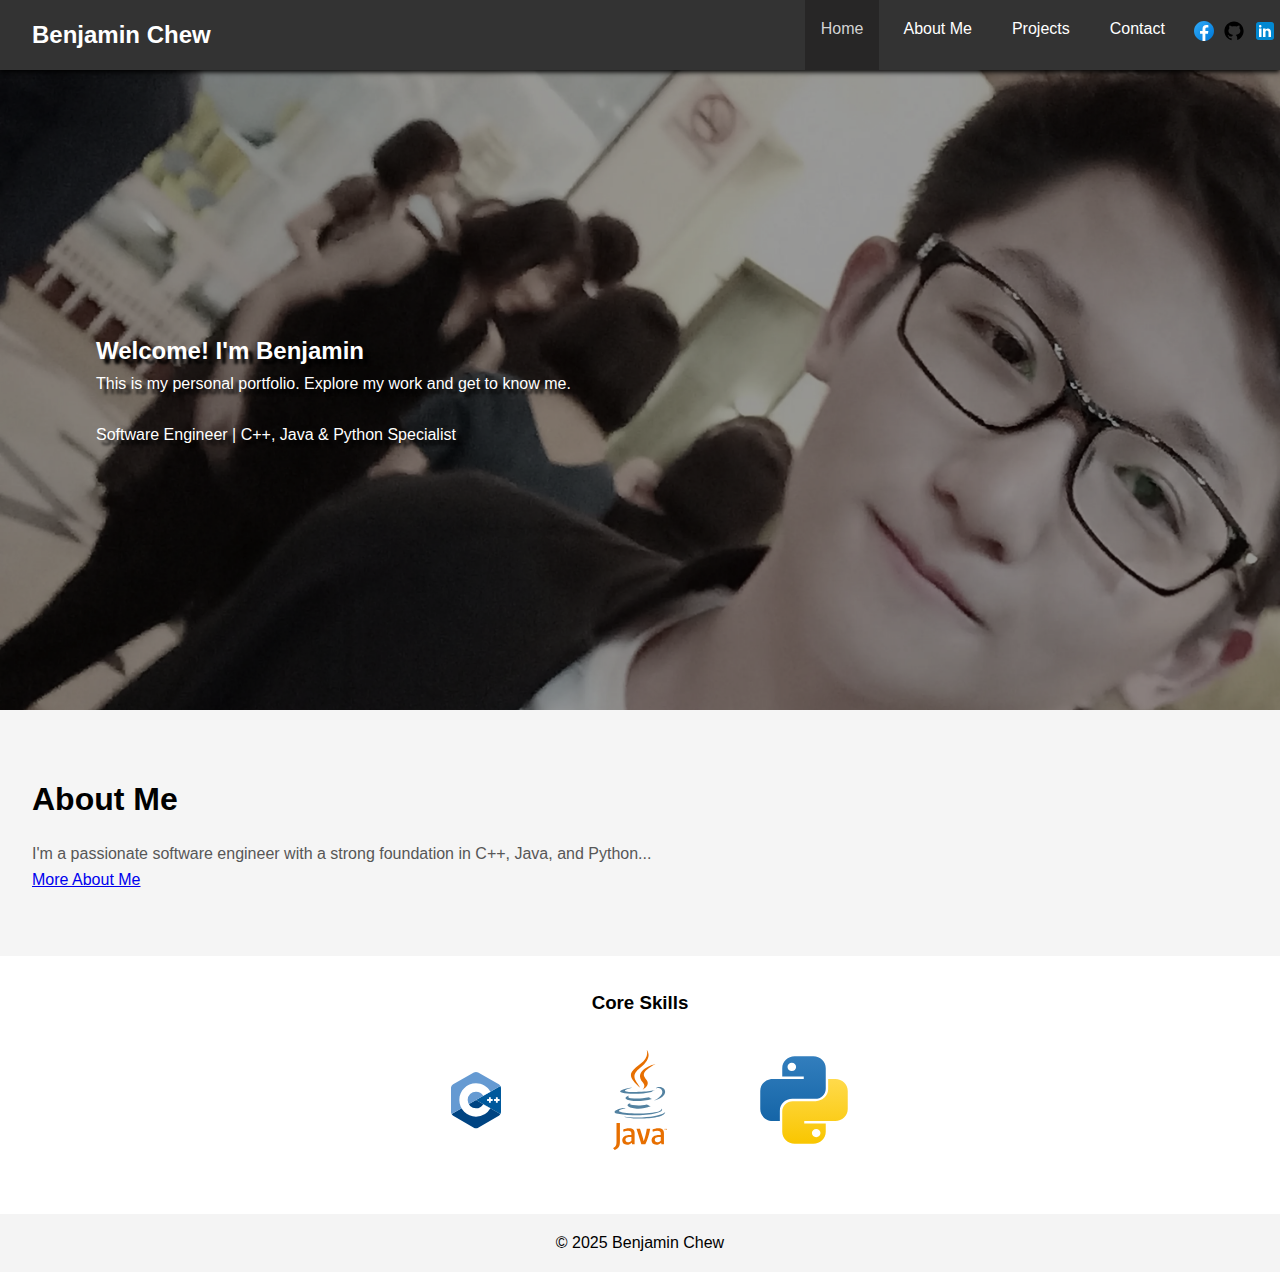
<file: index.html>
<!DOCTYPE html>
<html lang="en">
<head>
    <meta charset="UTF-8">
    <meta name="viewport" content="width=device-width, initial-scale=1.0">
    <title>Benjamin | Home</title>
    <link rel="stylesheet" type="text/css" href="css/style.css">
    <script src="js/script.js"></script>
</head>
<body>
    <header>
        <nav class="navbar">
            <a class="logo-text" href="index.html"><h1>Benjamin Chew</h1></a>
            <button class="menu-toggle" id="menu-toggle">&#9776;</button>
            <ul class="nav-links" id="nav-links">
                <li><a href="index.html">Home</a></li>
                <li><a href="about.html">About Me</a></li>
                <li><a href="projects.html">Projects</a></li>
                <li><a href="contact.html">Contact</a></li>
                <li>
                    <div class="social-links" id="social-links">
                        <a href="https://facebook.com/C8763oooooh" target="_blank"><img src="assets/facebook.svg"></a>
                        <a href="https://github.com/jun9187" target="_blank"><img src="assets/github.svg"></a>
                        <a href="https://www.linkedin.com/in/chew-benjamin-aa1b03195/" target="_blank"><img src="assets/linkedin.svg"></a>
                    </div>
                </li>
            </ul>
        </nav>
    </header>

    <main class="home">
        <section class="intro">
            <h1>Welcome! I'm Benjamin</h1>
            <p>This is my personal portfolio. Explore my work and get to know me.</p><br>
            <p class="tagline">Software Engineer | C++, Java & Python Specialist</p>
        </section>

        <section class="bio">
            <h3>About Me</h3>
            <p>I'm a passionate software engineer with a strong foundation in C++, Java, and Python...</p>
            <a href="about.html" class="secondary-button">More About Me</a>
        </section>

        <section class="skills">
            <h3>Core Skills</h3>
            <ul class="skill-list">
                <li><img src="assets/cpp.svg" alt="C++ Logo"></li>
                <li><img src="assets/java.svg" alt="Java Logo"></li>
                <li><img src="assets/python.svg" alt="Python Logo"></li>
            </ul>
        </section>

    </main>

    <footer>
        <p>© 2025 Benjamin Chew</p>
    </footer>
</body>
</html>
</file>
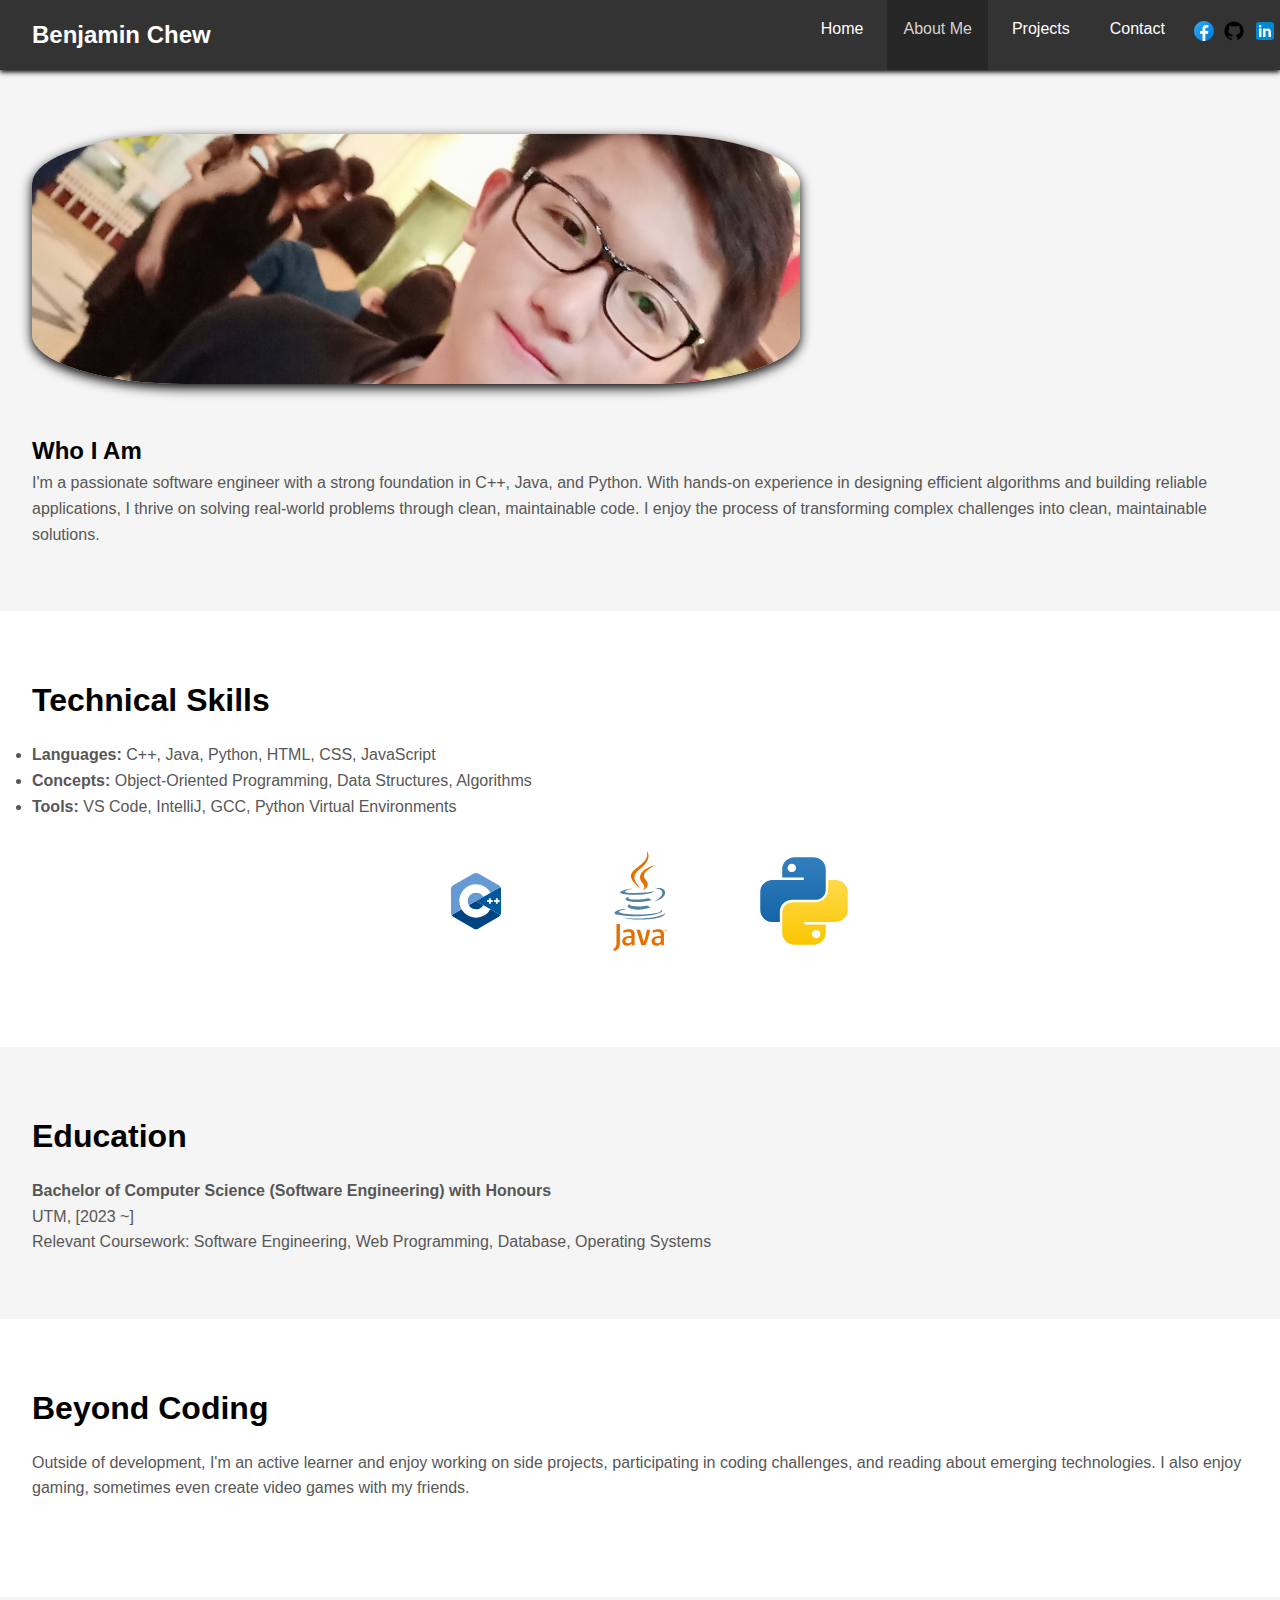
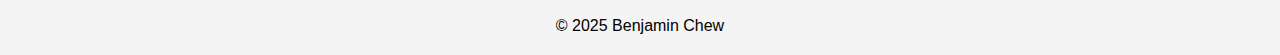
<file: about.html>
<!DOCTYPE html>
<html lang="en">
<head>
    <meta charset="UTF-8">
    <meta name="viewport" content="width=device-width, initial-scale=1.0">
    <title>Benjamin | About</title>
    <link rel="stylesheet" type="text/css" href="css/style.css">
    <script src="js/script.js"></script>
</head>
<body>
    <header>
        <nav class="navbar">
            <a class="logo-text" href="index.html"><h1>Benjamin Chew</h1></a>
            <button class="menu-toggle" id="menu-toggle">&#9776;</button>
            <ul class="nav-links" id="nav-links">
                <li><a href="index.html">Home</a></li>
                <li><a href="about.html">About Me</a></li>
                <li><a href="projects.html">Projects</a></li>
                <li><a href="contact.html">Contact</a></li>
                <li>
                    <div class="social-links" id="social-links">
                        <a href="https://facebook.com/C8763oooooh" target="_blank"><img src="assets/facebook.svg" aria-label="Facebook profile" alt="Facebook Logo"></a>
                        <a href="https://github.com/jun9187" target="_blank"><img src="assets/github.svg" aria-label="GitHub profile" alt="Github Logo"></a>
                        <a href="https://www.linkedin.com/in/chew-benjamin-aa1b03195/" target="_blank"><img src="assets/linkedin.svg" aria-label="Linkedin profile" alt="Linkedin Logo"></a>
                    </div>
                </li>
            </ul>
        </nav>
    </header>

    <main class="about">
        <section class="about-intro">
            <div class="profile-img-container">
                <img src="assets/profile.jpg" alt="Your Profile Photo" class="profile-img">
            </div>
            <h2>Who I Am</h2>
            <p>
                I'm a passionate software engineer with a strong foundation in C++, Java, and Python.
                With hands-on experience in designing efficient algorithms and building reliable applications,
                I thrive on solving real-world problems through clean, maintainable code. I enjoy the process of
                transforming complex challenges into clean, maintainable solutions.
            </p>
        </section>


        <section class="about-skills">
            <h3>Technical Skills</h3>
            <ul>
                <li><b>Languages:</b> C++, Java, Python, HTML, CSS, JavaScript</li>
                <li><b>Concepts:</b> Object-Oriented Programming, Data Structures, Algorithms</li>
                <li><b>Tools:</b> VS Code, IntelliJ, GCC, Python Virtual Environments</li>
            </ul>
            <ul class="skill-list">
                <li><img src="assets/cpp.svg" alt="C++ Logo"></li>
                <li><img src="assets/java.svg" alt="Java Logo"></li>
                <li><img src="assets/python.svg" alt="Python Logo"></li>
            </ul>
        </section>

        <section class="about-education">
            <h3>Education</h3>
            <p>
                <strong>Bachelor of Computer Science (Software Engineering) with Honours</strong><br>
                UTM, [2023 ~]<br>
                Relevant Coursework: Software Engineering, Web Programming, Database, Operating Systems
            </p>
        </section>

        <section class="about-personal">
            <h3>Beyond Coding</h3>
            <p>
                Outside of development, I'm an active learner and enjoy working on side projects, participating
                in coding challenges, and reading about emerging technologies. I also enjoy gaming, sometimes
                even create video games with my friends.
            </p>
        </section>
    </main>

    <footer>
        <p>© 2025 Benjamin Chew</p>
    </footer>
</body>
</html>
</file>
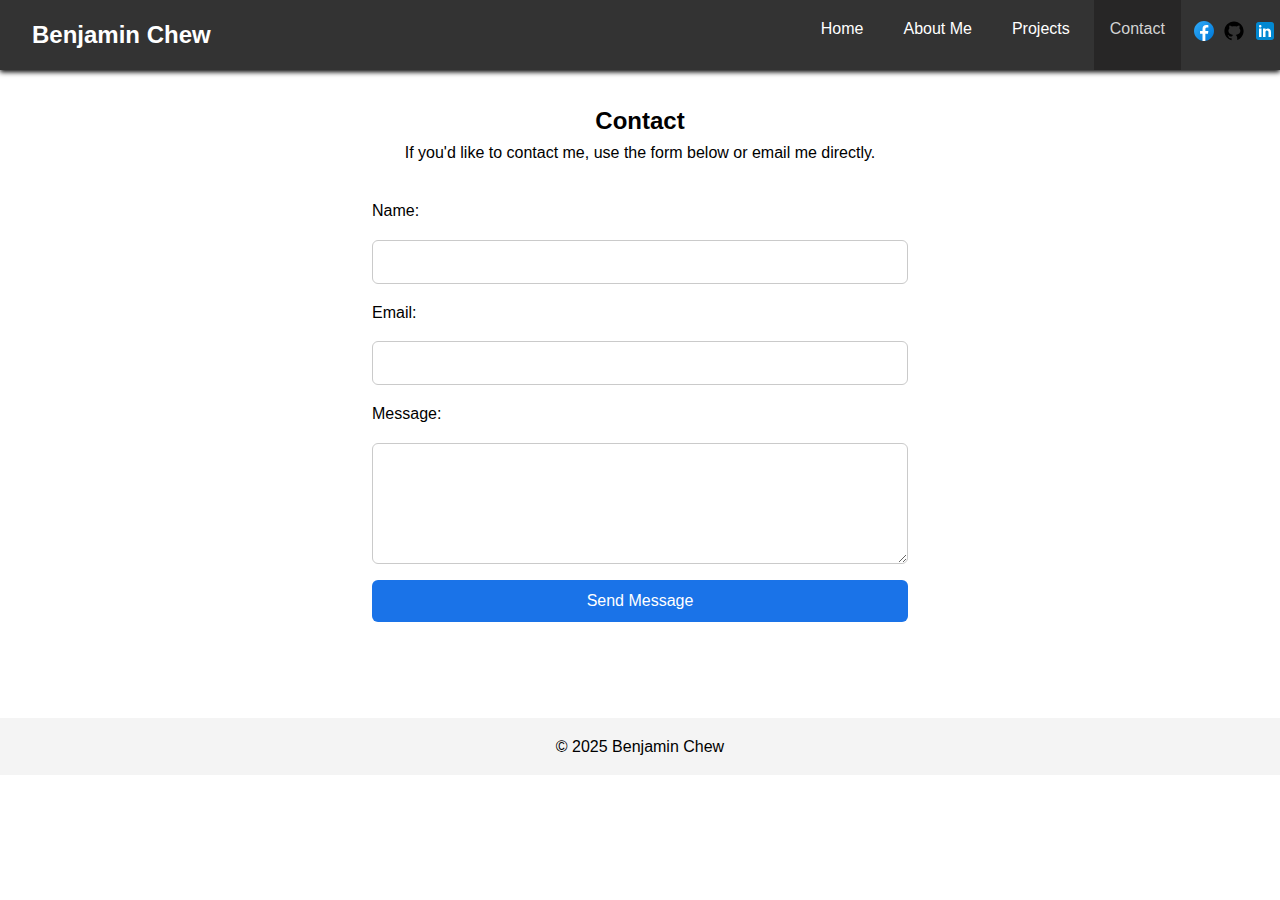
<file: contact.html>
<!DOCTYPE html>
<html lang="en">
<head>
    <meta charset="UTF-8">
    <meta name="viewport" content="width=device-width, initial-scale=1.0">
    <title>Benjamin | Project</title>
    <link rel="stylesheet" type="text/css" href="css/style.css">
    <script src="js/script.js"></script>
</head>
<body>
    <header>
        <nav class="navbar">
            <a class="logo-text" href="index.html"><h1>Benjamin Chew</h1></a>
            <button class="menu-toggle" id="menu-toggle">&#9776;</button>
            <ul class="nav-links" id="nav-links">
                <li><a href="index.html">Home</a></li>
                <li><a href="about.html">About Me</a></li>
                <li><a href="projects.html">Projects</a></li>
                <li><a href="contact.html">Contact</a></li>
                <li>
                    <div class="social-links" id="social-links">
                        <a href="https://facebook.com/C8763oooooh" target="_blank"><img src="assets/facebook.svg"></a>
                        <a href="https://github.com/jun9187" target="_blank"><img src="assets/github.svg"></a>
                        <a href="https://www.linkedin.com/in/chew-benjamin-aa1b03195/" target="_blank"><img src="assets/linkedin.svg"></a>
                    </div>
                </li>
            </ul>
            
        </nav>
    </header>

    <main class="contact">
        <section class="contact-header">
            <h2>Contact</h2>
            <p>If you'd like to contact me, use the form below or email me directly.</p>
        </section>

        <form class="contact-form" id="contact-form" onsubmit="sendMail(event)">
            <label for="name">Name:</label>
            <input type="text" id="name" name="name" required />

            <label for="email">Email:</label>
            <input type="email" id="email" name="email" required />

            <label for="message">Message:</label>
            <textarea id="message" name="message" rows="5" required></textarea>

            <button type="submit">Send Message</button>
            <p id="form-message" class="form-message"></p>
        </form>
    </main>

    <footer>
        <p>© 2025 Benjamin Chew</p>
    </footer>
</body>
</html>
</file>
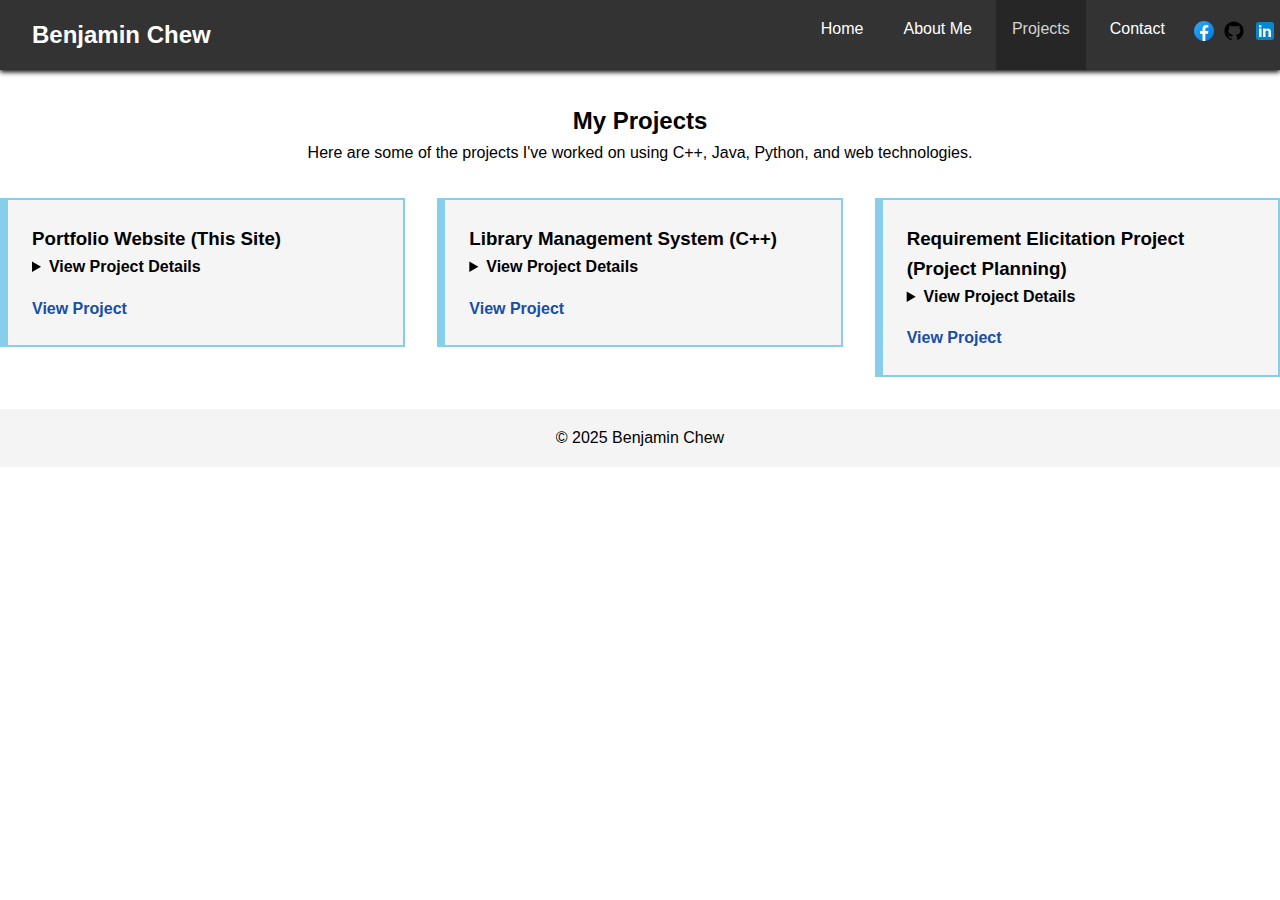
<file: projects.html>
<!DOCTYPE html>
<html lang="en">
<head>
    <meta charset="UTF-8">
    <meta name="viewport" content="width=device-width, initial-scale=1.0">
    <title>Benjamin | Project</title>
    <link rel="stylesheet" type="text/css" href="css/style.css">
    <script src="js/script.js"></script>
</head>
<body>
    <header>
        <nav class="navbar">
            <a class="logo-text" href="index.html"><h1>Benjamin Chew</h1></a>
            <button class="menu-toggle" id="menu-toggle">&#9776;</button>
            <ul class="nav-links" id="nav-links">
                <li><a href="index.html">Home</a></li>
                <li><a href="about.html">About Me</a></li>
                <li><a href="projects.html">Projects</a></li>
                <li><a href="contact.html">Contact</a></li>
                <li>
                    <div class="social-links" id="social-links">
                        <a href="https://facebook.com/C8763oooooh" target="_blank"><img src="assets/facebook.svg"></a>
                        <a href="https://github.com/jun9187" target="_blank"><img src="assets/github.svg"></a>
                        <a href="https://www.linkedin.com/in/chew-benjamin-aa1b03195/" target="_blank"><img src="assets/linkedin.svg"></a>
                    </div>
                </li>
            </ul>
        </nav>
    </header>

    <main class="projects">
        <section class="projects-header">
            <h2>My Projects</h2>
            <p>Here are some of the projects I've worked on using C++, Java, Python, and web technologies.</p>
        </section>

        <section class="project-grid">
            <div class="project-card">
                <h3>Portfolio Website (This Site)</h3>
                <details>
                    <summary>View Project Details</summary>
                    <div class="project-desc">
                        <p>A responsive and accessible personal portfolio site built with semantic HTML, CSS Flexbox, and JavaScript.</p>
                        <ul>
                            <li>HTML, CSS (Flexbox & Grid), JavaScript</li>
                            <li>Responsive design (mobile-first)</li>
                            <li>Lighthouse score: 90+ in all categories</li>
                        </ul>
                    </div>
                </details>
                
                <a href="index.html" class="project-link" target="_blank">View Project</a>
            </div>
            <div class="project-card">
                <h3>Library Management System (C++)</h3>
                <details>
                    <summary>View Project Details</summary>
                    <div class="project-desc">
                        <p>A basic application developed in C++ that allows administrators to manage book records.</p>
                        <ul>
                            <li>C++</li>
                            <li>PT-II Group Project</li>
                        </ul>
                    </div>
                </details>
                
                <a href="https://github.com/ThangWeiJie/PT_II_Project" class="project-link" target="_blank">View Project</a>
            </div>
            <div class="project-card">
                <h3>Requirement Elicitation Project (Project Planning)</h3>
                <details>
                    <summary>View Project Details</summary>
                    <div class="project-desc">
                        <p>This report presents the requirement elicitation process for the development of a Library Management System (LMS) aimed at improving the efficiency and accuracy of library operations.</p>
                    </div>
                </details>
                
                <a href="https://github.com/tkeqin/Seven-Teen_Project1_SAD_20232024" class="project-link" target="_blank">View Project</a>
            </div>
        </section>
    </main>

    <footer>
        <p>© 2025 Benjamin Chew</p>
    </footer>
</body>
</html>
</file>
<file: css/style.css>
* {
    margin: 0;
    padding: 0;
    box-sizing: border-box;
}

h1 {
    font-size: 24px;
    font-weight: bold;
}

header {
    position: fixed;
    top: 0;
    left: 0;
    width: 100%;
    z-index: 1000;
    box-shadow: 0 2px 5px;
    transition: transform 0.3s ease-in-out;
}

header.hide {
    transform: translateY(-100%);
}

body {
    padding-top: 70px;
    font-family: Arial, sans-serif;
    line-height: 1.6;
}

.navbar {
    display: flex;
    justify-content: space-between;
    align-items: center;
    flex-wrap: wrap;
    background-color: #333;
    color: white;
}

.navbar > * {
    margin: 1rem 2rem;
}

.menu-toggle {
    display: block;
    background: none;
    font-size: 1.5rem;
    border: none;
    color: white;
    cursor: pointer;
}

.navbar ul {
    margin: 0;
    list-style: none;
    display: flex;
    gap: 0.5rem;
}

.navbar a {
    color: white;
    text-decoration: none;
}

ul.nav-links {
    display: none;
}

.nav-links.active {
    display: flex;
    flex-direction: column;
    justify-content: space-evenly;
    background-color: #333;
    top: 60px;
    right: 0;
    width: 100%;
}

.nav-links li {
    height: 70px;
    padding-top: 1rem;
    vertical-align: middle;
}

.social-links {
    display: none;
}

.social-links img {
    width: 24px;
    height: 24px;
}

.social-links.active {
    display: flex;
    padding-left: 1rem;
}

.nav-links a {
    padding: 1rem;
}

.social-links a{
    padding: 0.2rem;
}

.nav-links li.currPage {
    background-color: rgb(39, 38, 38);
    color: lightgray;
    cursor: default;
    pointer-events: none;
}

.nav-links li.currPage a {
    color: lightgray;
    cursor: default;
}

.navbar {
    align-items: flex-start;
    position: relative;
}

footer {
    text-align: center;
    padding: 1rem;
    background-color: #f4f4f4;
    margin-top: 2rem;
}

/******************************/
/*     index.html             */
/******************************/

.intro {
    display: flex;
    flex-direction: column;
    justify-content: center;
    height: 40rem;
    padding: 6rem;
    position: relative;
    color: white;
    text-shadow: 5px 5px 3px black;
}

.intro::before {
    content: '';
    position: absolute;
    inset: 0;
    background-image: url('../assets/profile1.webp');
    background-size: cover;
    background-position: center;
    background-repeat: no-repeat;
    filter: grayscale(60%) brightness(0.6);
    z-index: -1;
}

.bio {
    background-color: whitesmoke;
    padding: 4rem 2rem;
}

.bio h3 {
    font-size: 2rem;
    margin-bottom: 1rem;
}

.bio p {
    color: #575757;
}

.skills {
    text-align: center;
    margin-top: 2rem;
}

.skill-list {
    list-style: none;
    display: flex;
    justify-content: center;
    gap: 2rem;
    padding: 0;
    flex-wrap: wrap;
    margin-top: 1rem;
}

.skill-list li {
    color: black;
    font-weight: bold;
    padding: 1rem;
    border-radius: 0.5rem;
}

.skill-list img {
    width: 100px;
    height: 100px;
    margin-bottom: 0.5rem;
}

/******************************/
/*     about.html             */
/******************************/

.profile-img-container {
    display: flex;
    justify-content: center;
    margin-bottom: 2rem;
}

.profile-img {
    object-fit: cover;
    object-position: 0 55%;
    max-height: 250px;
    width: 100%;
    aspect-ratio: 1/1;
    border-radius: 20%;
    margin-bottom: 1rem;
    transition: all 0.3s ease;
    box-shadow: 0 4px 12px black;
}

main.about section {
    padding: 4rem 2rem;
}

.about-intro, .about-education {
    background-color: whitesmoke;
}

main.about section h3 {
    font-size: 2rem;
    margin-bottom: 1rem;
}

main.about section p,ul {
    color: #575757;
}

.about-skills {
    padding: 2rem;
    min-height: 300px;
    box-sizing: border-box;
}

/******************************/
/*     projects.html          */
/******************************/

.projects-main {
    max-width: 960px;
    margin: 0 auto;
    padding: 2rem;
}

.projects-header {
    text-align: center;
    margin: 2rem;
}

.project-grid {
    display: grid;
    align-items: start;
    grid-template-columns: 1fr;
    gap: 2rem;
}

.project-card {
    background-color: whitesmoke;
    border: 2px solid skyblue;
    border-left: 8px solid skyblue;
    padding: 1.5rem;
    transition: background-color 0.3s ease;
}

.project-card ul {
  list-style-type: disc;
  padding-left: 1.5rem;
  margin-top: 0.5rem;
}

.project-card a.project-link {
  display: inline-block;
  margin-top: 1rem;
  text-decoration: none;
  color: #174ea6;
  font-weight: bold;
}

.project-card:hover {
  background-color: lightblue;
}

summary {
    font-weight: bold;
    cursor: pointer;
}

/******************************/
/*     contact.html           */
/******************************/

.contact {
    padding: 2rem;
    max-width: 600px;
    margin: auto;
    text-align: left;
}

.contact-header {
    text-align: center;
    margin-bottom: 2rem;
}

.contact-page h1 {
    font-size: 2rem;
    margin-bottom: 0.5rem;
}

.contact-page p {
    margin-bottom: 2rem;
}

.contact-form {
    display: flex;
    flex-direction: column;
    gap: 1rem;
}

.contact-form input, .contact-form textarea {
    padding: 0.75rem;
    font-size: 1rem;
    border: 1px solid rgb(202, 202, 202);
    border-radius: 6px;
    width: 100%;
    box-sizing: border-box;
}

.contact-form button {
    background-color: #1a73e8;
    color: white;
    border: none;
    padding: 0.75rem;
    font-size: 1rem;
    border-radius: 6px;
    cursor: pointer;
    transition: background-color 0.3s ease;
}

.contact-form button:hover {
    background-color: #1558b0;
}

.form-message {
    color: green;
    font-size: 0.95rem;
    margin-top: 1rem;
}

/******************************/
/*     Min-width 768px        */
/******************************/

@media only screen and (min-width: 768px) {
    .menu-toggle {
        display: none;
        background: none;
    }

    ul.nav-links {
        display: flex;
    }

    .social-links {
        display: flex;
    }

    .profile-img-container{
        justify-content: flex-start;
        max-width: 768px;
    }

    .project-grid {
        grid-template-columns: repeat(auto-fit, minmax(300px, 1fr));
    }
}
</file>
